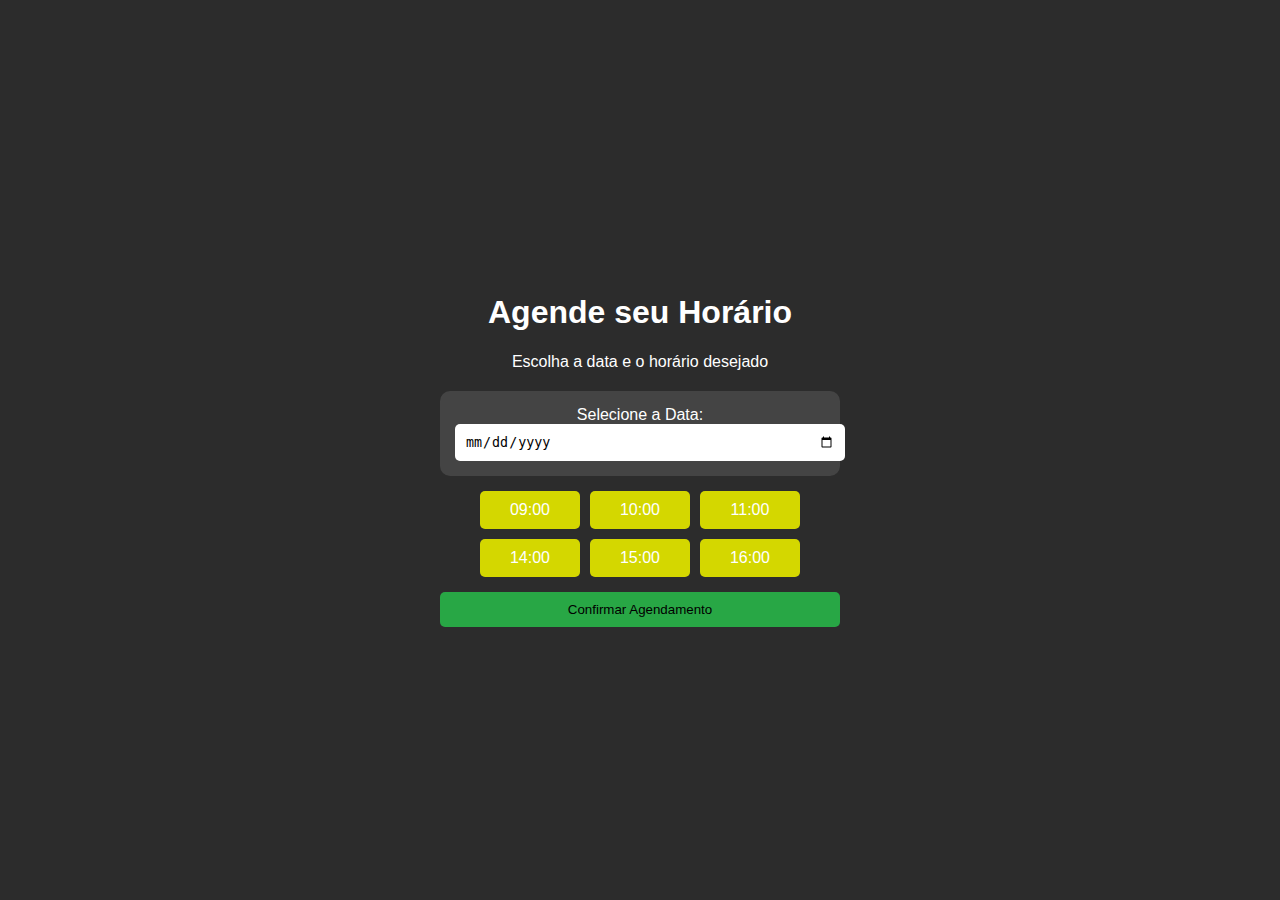
<file: src/view/agenda/index.html>
<!DOCTYPE html>
<html lang="pt-BR">
<head>
    <meta charset="UTF-8">
    <meta name="viewport" content="width=device-width, initial-scale=1.0">
    <title>Agendamento</title>
    <link rel="stylesheet" href="/src/view/css/agenda.css">
</head>
<body>
    <div class="container">
        <header>
            <h1>Agende seu Horário</h1>
            <p>Escolha a data e o horário desejado</p>
        </header>
        <section class="calendar-container">
            <label for="date">Selecione a Data:</label>
            <input type="date" id="date">
        </section>
        <section class="time-slots">
            <div class="time-slot">09:00</div>
            <div class="time-slot">10:00</div>
            <div class="time-slot">11:00</div>
            <div class="time-slot">14:00</div>
            <div class="time-slot">15:00</div>
            <div class="time-slot">16:00</div>
        </section>
        <button id="confirm-btn">Confirmar Agendamento</button>
    </div>
    <script>
        document.querySelectorAll('.time-slot').forEach(slot => {
            slot.addEventListener('click', function() {
                document.querySelectorAll('.time-slot').forEach(s => s.classList.remove('selected'));
                this.classList.add('selected');
            });
        });
    </script>
</body>
</html>
</file>
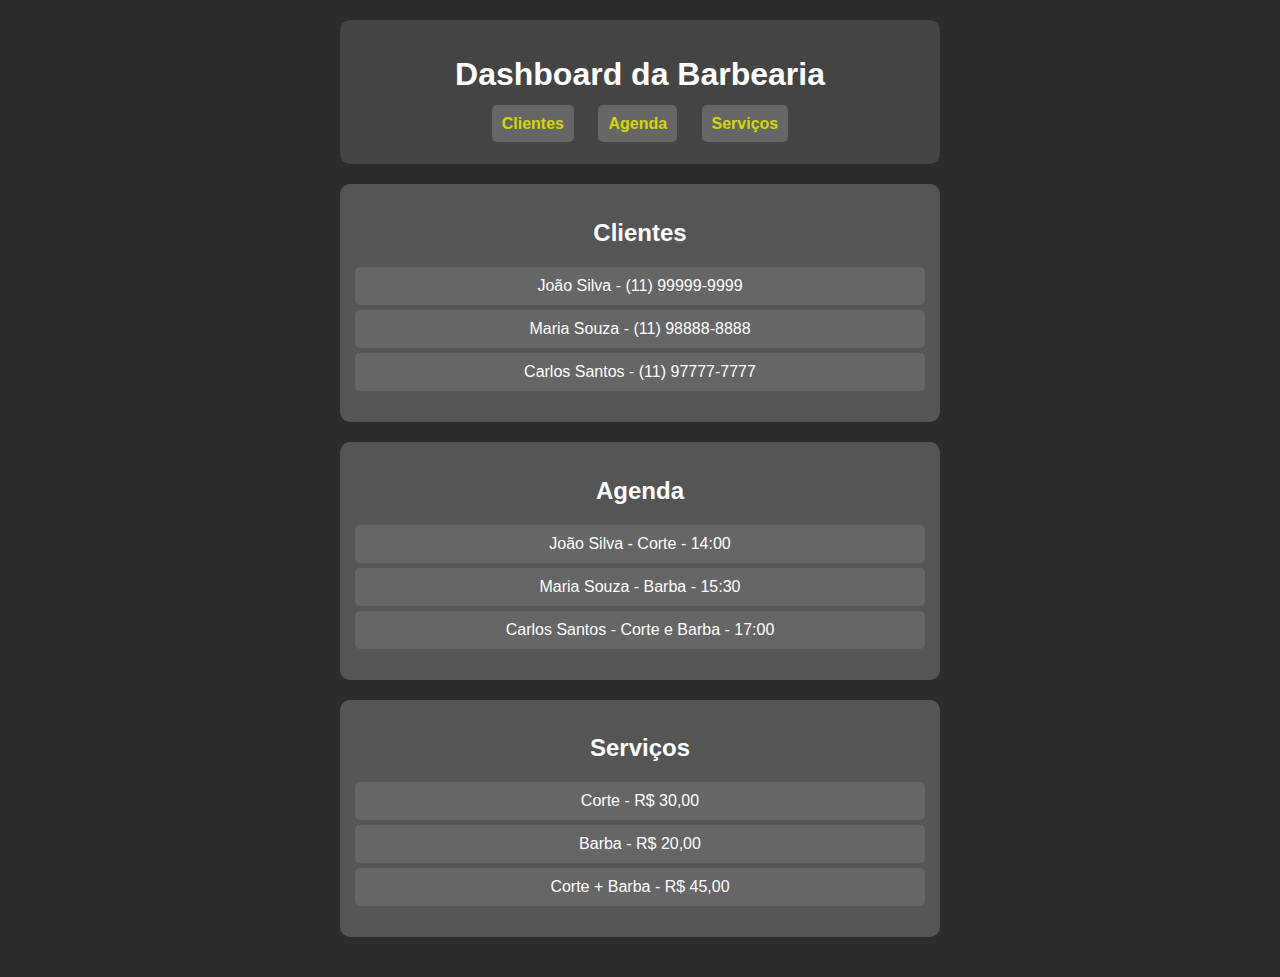
<file: src/view/dashboard/index.html>
<!DOCTYPE html>
<html lang="pt-BR">
<head>
    <meta charset="UTF-8">
    <meta name="viewport" content="width=device-width, initial-scale=1.0">
    <link rel="stylesheet" href="/src/view/css/dashboard.css">
    <title>Dashboard - Barbearia</title>
</head>
<body>
    <div class="dashboard-container">
        <header>
            <h1>Dashboard da Barbearia</h1>
            <nav>
                <ul>
                    <li><a href="#clientes">Clientes</a></li>
                    <li><a href="#agenda">Agenda</a></li>
                    <li><a href="#servicos">Serviços</a></li>
                </ul>
            </nav>
        </header>
        <section id="clientes">
            <h2>Clientes</h2>
            <ul>
                <li>João Silva - (11) 99999-9999</li>
                <li>Maria Souza - (11) 98888-8888</li>
                <li>Carlos Santos - (11) 97777-7777</li>
            </ul>
        </section>
        <section id="agenda">
            <h2>Agenda</h2>
            <ul>
                <li>João Silva - Corte - 14:00</li>
                <li>Maria Souza - Barba - 15:30</li>
                <li>Carlos Santos - Corte e Barba - 17:00</li>
            </ul>
        </section>
        <section id="servicos">
            <h2>Serviços</h2>
            <ul>
                <li>Corte - R$ 30,00</li>
                <li>Barba - R$ 20,00</li>
                <li>Corte + Barba - R$ 45,00</li>
            </ul>
        </section>
    </div>
</body>
</html>
</file>
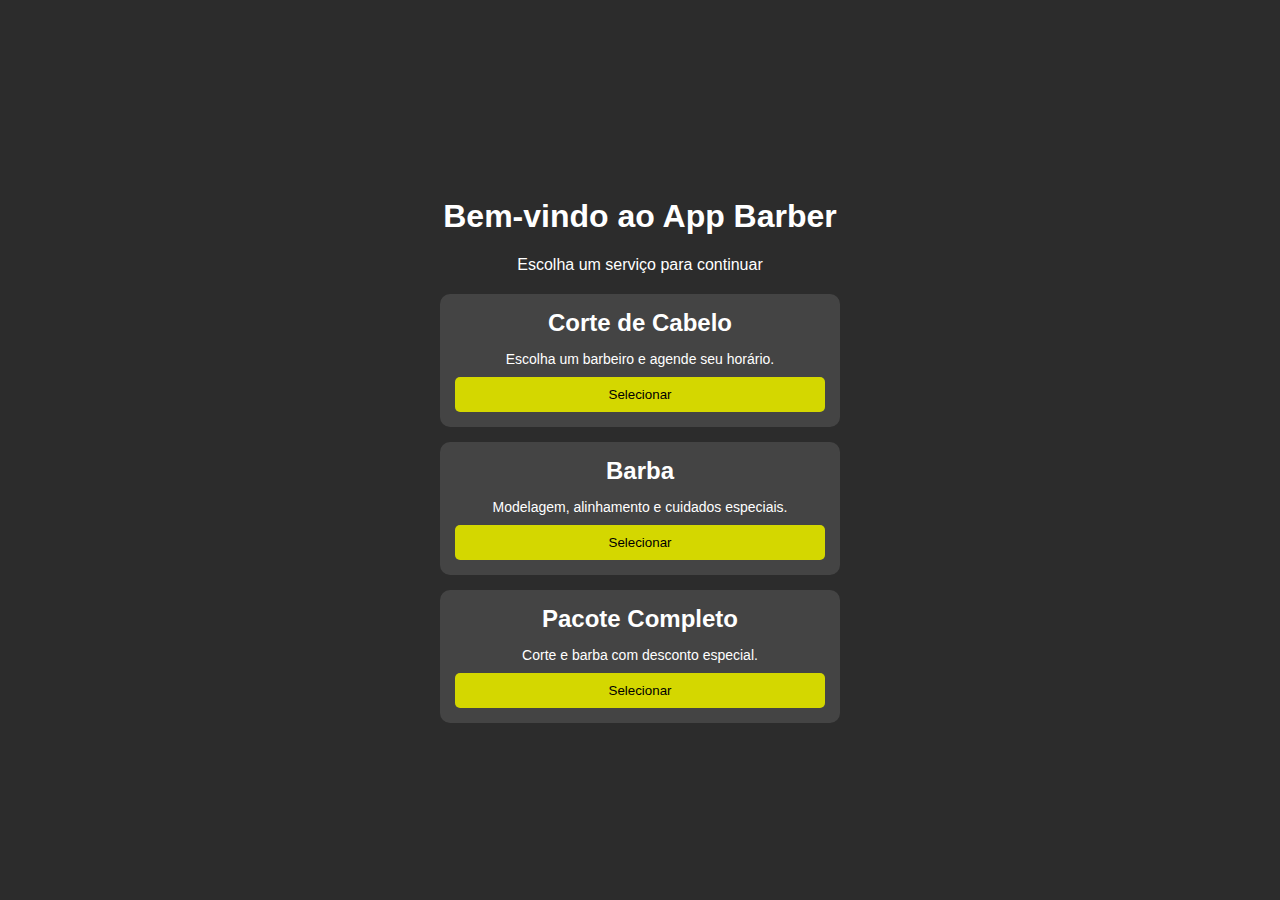
<file: src/view/inicio/index.html>
<!DOCTYPE html>
<html lang="pt-BR">
<head>
    <meta charset="UTF-8">
    <meta name="viewport" content="width=device-width, initial-scale=1.0">
    <title>Home - App Barber Mobile</title>
    <link rel="stylesheet" href="/src/view/css/inicio.css">
</head>
<body>
    <div class="home-container">
        <header>
            <h1>Bem-vindo ao App Barber</h1>
            <p>Escolha um serviço para continuar</p>
        </header>
        <section class="services">
            <div class="service-card">
                <h2>Corte de Cabelo</h2>
                <p>Escolha um barbeiro e agende seu horário.</p>
                <button>Selecionar</button>
            </div>
            <div class="service-card">
                <h2>Barba</h2>
                <p>Modelagem, alinhamento e cuidados especiais.</p>
                <button>Selecionar</button>
            </div>
            <div class="service-card">
                <h2>Pacote Completo</h2>
                <p>Corte e barba com desconto especial.</p>
                <button>Selecionar</button>
            </div>
        </section>
    </div>
</body>
</html>
</file>
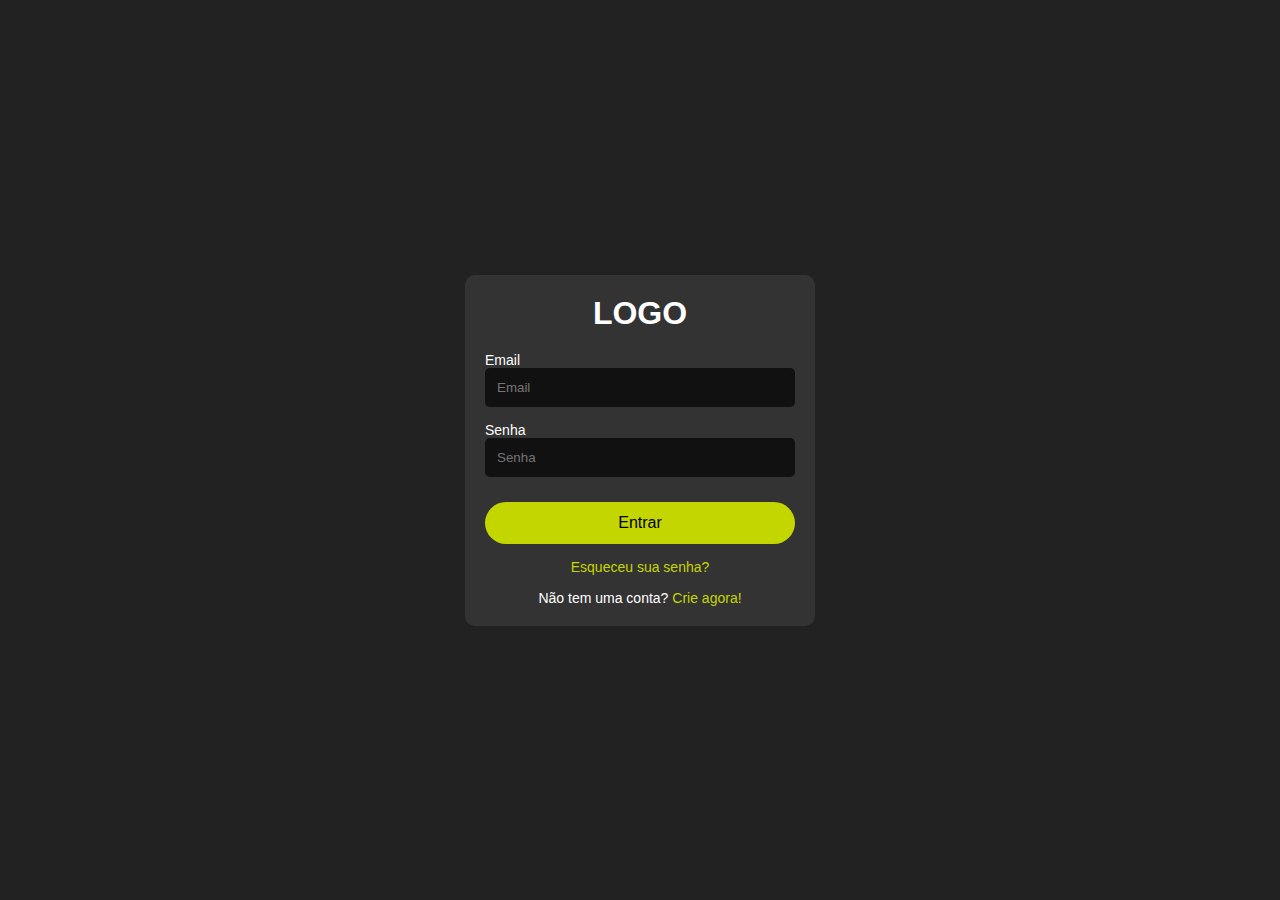
<file: src/view/login/login.html>
<!DOCTYPE html>
<html lang="pt-br">
<head>
    <meta charset="UTF-8">
    <meta name="viewport" content="width=device-width, initial-scale=1.0">
    <link rel="stylesheet" href="/src/view/css/login.css">
    <title>Login - App Barber Mobile</title>
</head>
<body>
    <div class="container">
        <div class="logo">
            <h1>LOGO</h1>
        </div>
        <form>
            <div class="input-group">
                <label for="email">Email</label>
                <input type="email" id="email" placeholder="Email" required>
            </div>
            <div class="input-group">
                <label for="password">Senha</label>
                <input type="password" id="password" placeholder="Senha" required>
            </div>
            <button type="submit" class="btn">Entrar</button>
        </form>
        <p class="forgot-password"><a href="#">Esqueceu sua senha?</a></p>
        <p class="register-link">Não tem uma conta?<a href="#"> Crie agora!</a></p>
    </div>
    <script src="/src/controller/scripts/uservalidation.js"></script>
</body>
</html>
</file>
<file: src/view/css/agenda.css>
body {
  font-family: Arial, sans-serif;
  background-color: #2c2c2c;
  color: white;
  display: flex;
  justify-content: center;
  align-items: center;
  height: 100vh;
  margin: 0;
  text-align: center;
}
.container {
  width: 90%;
  max-width: 400px;
}
header {
  margin-bottom: 20px;
}
.calendar-container {
  background: #444;
  padding: 15px;
  border-radius: 10px;
  margin-bottom: 15px;
}
.calendar-container input[type="date"] {
  width: 100%;
  padding: 10px;
  border-radius: 5px;
  border: none;
}
.time-slots {
  display: flex;
  flex-wrap: wrap;
  gap: 10px;
  justify-content: center;
}
.time-slot {
  background: #d4d700;
  padding: 10px;
  border-radius: 5px;
  cursor: pointer;
  width: 80px;
  text-align: center;
}
.time-slot.selected {
  background: #ffcc00;
}
button {
  background: #28a745;
  border: none;
  padding: 10px;
  width: 100%;
  border-radius: 5px;
  cursor: pointer;
  margin-top: 15px;
}
</file>
<file: src/view/css/dashboard.css>
body {
    font-family: Arial, sans-serif;
    background-color: #2c2c2c;
    color: white;
    margin: 0;
    padding: 0;
    text-align: center;
}
.dashboard-container {
    width: 90%;
    max-width: 600px;
    margin: auto;
    padding: 20px;
}
header {
    background: #444;
    padding: 15px;
    border-radius: 10px;
    margin-bottom: 20px;
}
nav ul {
    list-style: none;
    padding: 0;
}
nav ul li {
    display: inline;
    margin: 0 10px;
}
nav ul li a {
    color: #d4d700;
    text-decoration: none;
    font-weight: bold;
}
section {
    background: #555;
    padding: 15px;
    border-radius: 10px;
    margin-bottom: 20px;
}
ul {
    list-style: none;
    padding: 0;
}
ul li {
    background: #666;
    padding: 10px;
    border-radius: 5px;
    margin: 5px 0;
}
</file>
<file: src/view/css/inicio.css>
body {
    font-family: Arial, sans-serif;
    background-color: #2c2c2c;
    color: white;
    display: flex;
    justify-content: center;
    align-items: center;
    height: 100vh;
    margin: 0;
}
.home-container {
    text-align: center;
    width: 90%;
    max-width: 400px;
}
header {
    margin-bottom: 20px;
}
.services {
    display: flex;
    flex-direction: column;
    gap: 15px;
}
.service-card {
    background: #444;
    padding: 15px;
    border-radius: 10px;
    text-align: center;
}
.service-card h2 {
    margin: 0 0 10px 0;
}
.service-card p {
    font-size: 14px;
    margin-bottom: 10px;
}
button {
    background: #d4d700;
    border: none;
    padding: 10px;
    width: 100%;
    border-radius: 5px;
    cursor: pointer;
}
</file>
<file: src/view/css/login.css>
* {
    margin: 0;
    padding: 0;
    box-sizing: border-box;
    font-family: Arial, sans-serif;
}
body {
    display: flex;
    justify-content: center;
    align-items: center;
    height: 100vh;
    background-color: #222;
    color: white;
}
.container {
    width: 90%;
    max-width: 350px;
    background: #333;
    padding: 20px;
    border-radius: 10px;
    text-align: center;
}
.logo {
    margin-bottom: 20px;
}
.input-group {
    margin-bottom: 15px;
    text-align: left;
}
.input-group label {
    font-size: 14px;
    display: block;
}
.input-group input {
    width: 100%;
    padding: 12px;
    background: #111;
    border: none;
    border-radius: 5px;
    color: white;
}
.btn {
    width: 100%;
    padding: 12px;
    background-color: #c4d600;
    color: black;
    border: none;
    border-radius: 25px;
    font-size: 16px;
    cursor: pointer;
    margin-top: 10px;
}
.btn:hover {
    background-color: #a6b800;
}
.forgot-password,
.register-link {
    margin-top: 15px;
    font-size: 14px;
}
.register-link a,
.forgot-password a {
    color: #c4d600;
    text-decoration: none;
}
.social-login {
    margin-top: 15px;
}
.social-btn {
    width: 100%;
    padding: 12px;
    background-color: white;
    color: black;
    border: none;
    border-radius: 25px;
    font-size: 16px;
    cursor: pointer;
}
</file>
